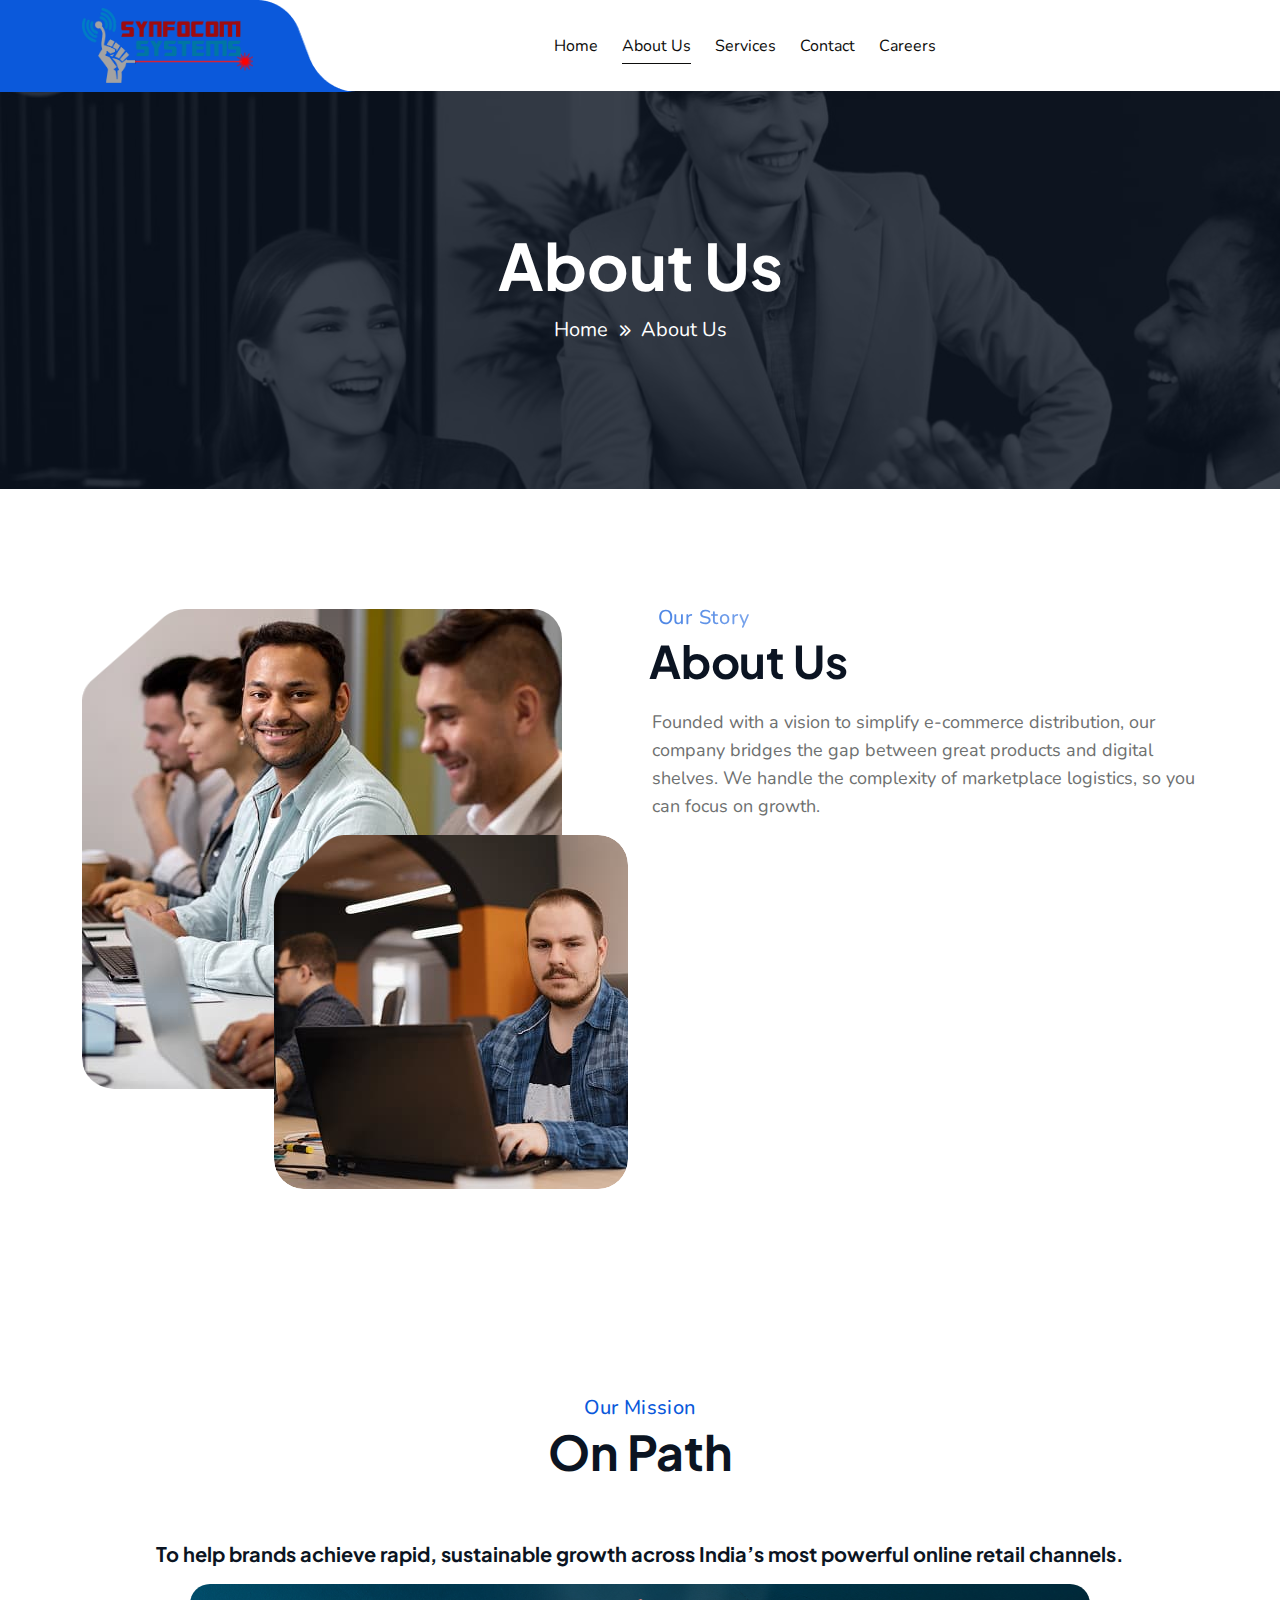
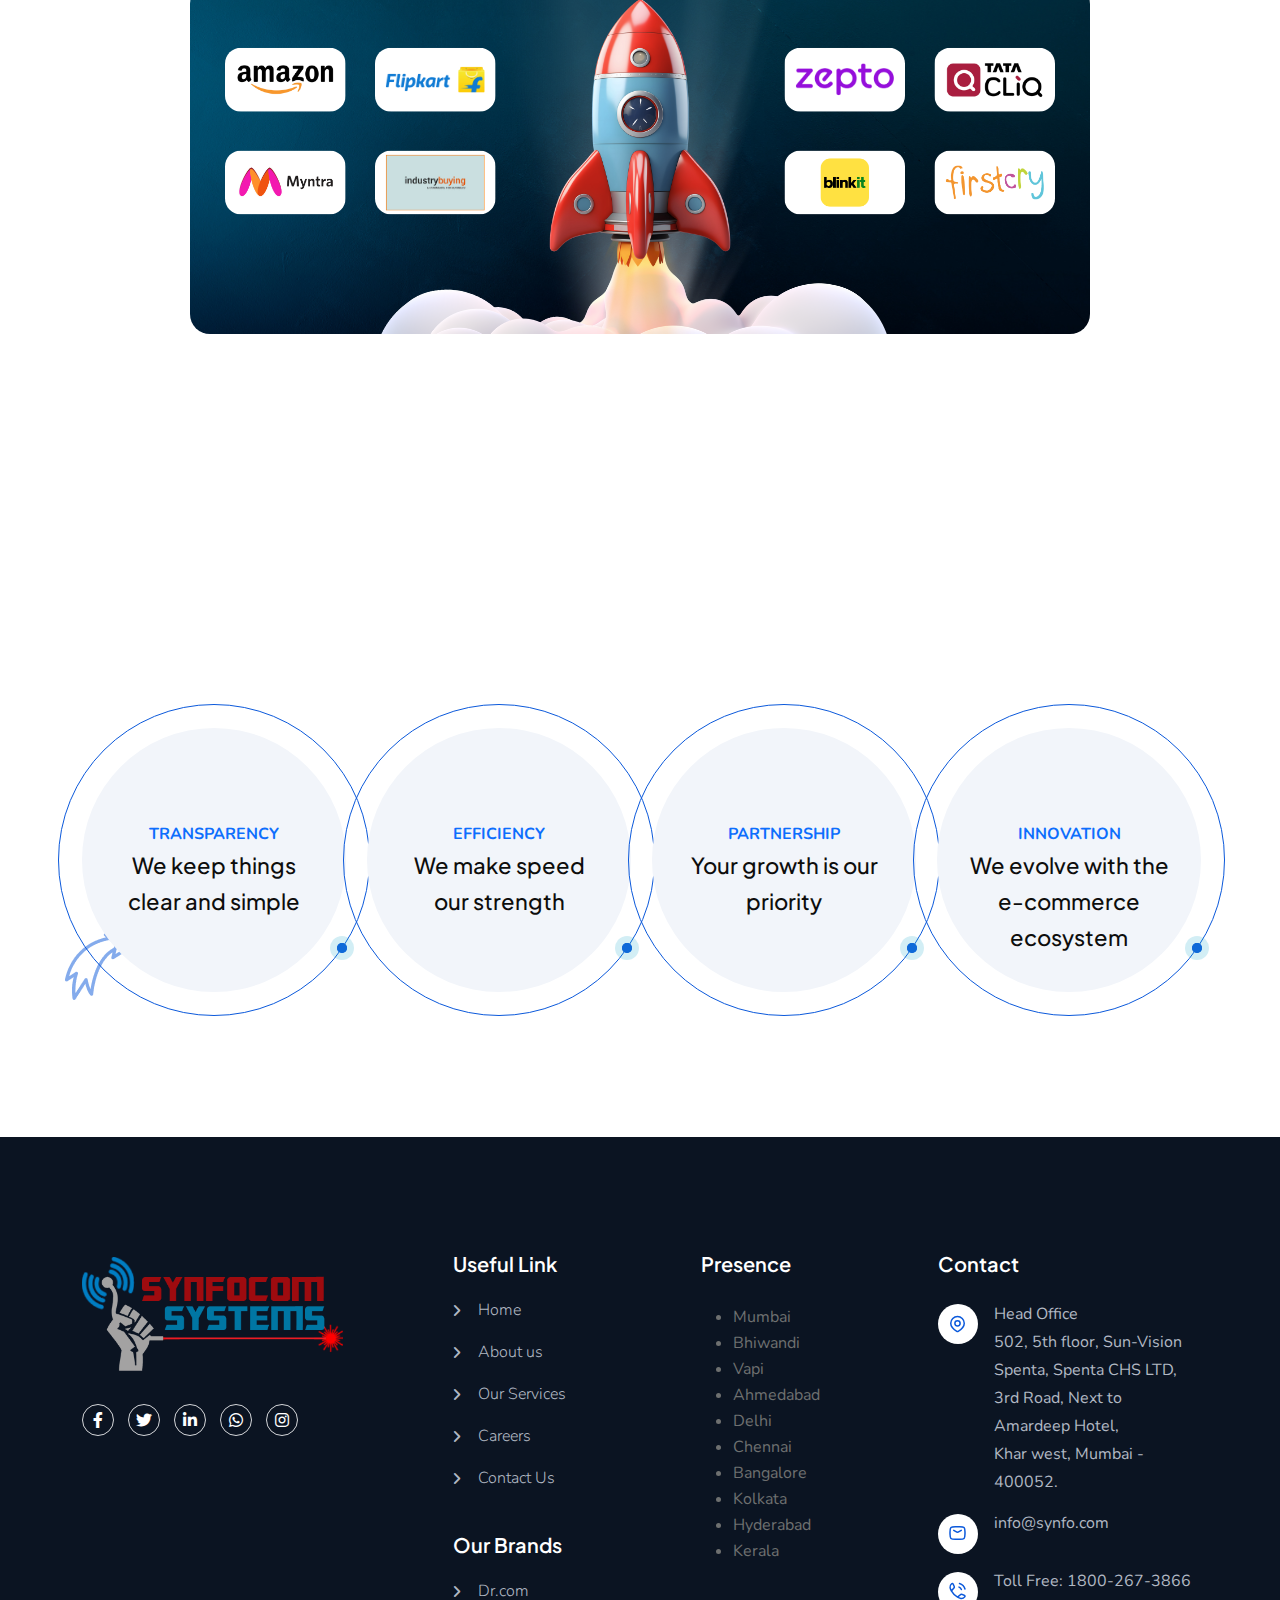
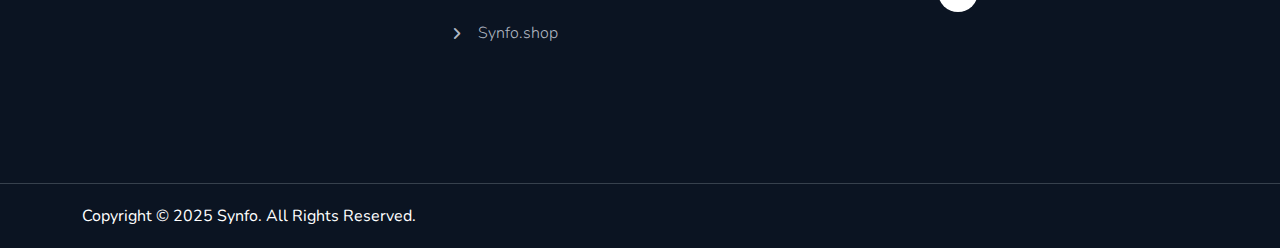
<file: about.html>
<!doctype html>
<html class="no-js" lang="zxx">

<head>
    <meta charset="utf-8">
    <meta http-equiv="x-ua-compatible" content="ie=edge">
    <title>Atek - It Business and Consulting Service Html Template - About Atek</title>
    <meta name="author" content="Atek">
    <meta name="description" content="Atek - It Business and Consulting Service Html Template">
    <meta name="keywords" content="Atek - It Business and Consulting Service Html Template">
    <meta name="robots" content="INDEX,FOLLOW">
    <meta name="viewport" content="width=device-width,initial-scale=1,shrink-to-fit=no">
    <link rel="apple-touch-icon" sizes="57x57" href="assets/img/favicons/apple-icon-57x57.png">
    <link rel="apple-touch-icon" sizes="60x60" href="assets/img/favicons/apple-icon-60x60.png">
    <link rel="apple-touch-icon" sizes="72x72" href="assets/img/favicons/apple-icon-72x72.png">
    <link rel="apple-touch-icon" sizes="76x76" href="assets/img/favicons/apple-icon-76x76.png">
    <link rel="apple-touch-icon" sizes="114x114" href="assets/img/favicons/apple-icon-114x114.png">
    <link rel="apple-touch-icon" sizes="120x120" href="assets/img/favicons/apple-icon-120x120.png">
    <link rel="apple-touch-icon" sizes="144x144" href="assets/img/favicons/apple-icon-144x144.png">
    <link rel="apple-touch-icon" sizes="152x152" href="assets/img/favicons/apple-icon-152x152.png">
    <link rel="apple-touch-icon" sizes="180x180" href="assets/img/favicons/apple-icon-180x180.png">
    <link rel="icon" type="image/png" sizes="192x192" href="assets/img/favicons/android-icon-192x192.png">
    <link rel="icon" type="image/png" sizes="32x32" href="assets/img/favicons/favicon-32x32.png">
    <link rel="icon" type="image/png" sizes="96x96" href="assets/img/favicons/favicon-96x96.png">
    <link rel="icon" type="image/png" sizes="16x16" href="assets/img/favicons/favicon-16x16.png">
    <link rel="manifest" href="assets/img/favicons/manifest.json">
    <meta name="msapplication-TileColor" content="#ffffff">
    <meta name="msapplication-TileImage" content="assets/img/favicons/ms-icon-144x144.png">
    <meta name="theme-color" content="#ffffff">
    <link rel="preconnect" href="https://fonts.googleapis.com/">
    <link rel="preconnect" href="https://fonts.gstatic.com/" crossorigin>
    <link rel="preconnect" href="https://fonts.googleapis.com/">
    <link rel="preconnect" href="https://fonts.gstatic.com/" crossorigin>
    <link href="https://fonts.googleapis.com/css2?family=Nunito:ital,wght@0,200..1000;1,200..1000&amp;family=Plus+Jakarta+Sans:ital,wght@0,200..800;1,200..800&amp;display=swap" rel="stylesheet">
    <link rel="stylesheet" href="assets/css/bootstrap.min.css">
    <link rel="stylesheet" href="assets/css/fontawesome.min.css">
    <link rel="stylesheet" href="assets/css/magnific-popup.min.css">
    <link rel="stylesheet" href="assets/css/swiper-bundle.min.css">
    <link rel="stylesheet" href="assets/css/style.css">
</head>

<body>
    <div class="slider-drag-cursor d-flex align-items-center justify-content-between"><span class="drag-icon-left"><img src="assets/img/icon/drag-arrow-left.svg" alt=""></span>DRAG <span class="drag-icon-right"><img src="assets/img/icon/drag-arrow-right.svg" alt=""></span></div>
    
    <div class="preloader">
        <div class="preloader-inner"><img src="assets/img/synfocom-mini.png" alt="img"> <span class="loader">Synfo <span class="loading-text">Synfo</span></span>
        </div>
    </div>
    
    <div class="sidemenu-wrapper sidemenu-info">
        <div class="sidemenu-content">
            <button class="closeButton sideMenuCls"><i class="far fa-times"></i></button>
            <div class="widget">
                <div class="th-widget-about">
                    <div class="about-logo">
                        <a href="index.html"><img src="assets/img/logo-img.png" alt="Synfo"></a>
                    </div>
                    <p class="about-text"></p>
                    <div class="th-social"><a href="https://www.facebook.com/"><i class="fab fa-facebook-f"></i></a> <a href="https://www.twitter.com/"><i class="fab fa-twitter"></i></a> <a href="https://www.linkedin.com/"><i class="fab fa-linkedin-in"></i></a>
                        <a href="https://www.whatsapp.com/"><i class="fab fa-whatsapp"></i></a> <a href="https://instagram.com/"><i class="fab fa-instagram"></i></a></div>
                </div>
            </div>
            
            <!-- <div class="widget">
                <h3 class="widget_title">Get In Touch</h3>
                <div class="th-widget-contact">
                    <div class="info-box_text">
                        <div class="icon"><img src="assets/img/icon/phone.svg" alt="img"></div>
                        <div class="details">
                            <p><a href="tel:+01234567890" class="info-box_link">+01 234 567 890</a></p>
                            <p><a href="tel:+09876543210" class="info-box_link">+09 876 543 210</a></p>
                        </div>
                    </div>
                    <div class="info-box_text">
                        <div class="icon"><img src="assets/img/icon/envelope.svg" alt="img"></div>
                        <div class="details">
                            <p><a href="mailto:mailinfo00@atek.com" class="info-box_link">mailinfo00@atek.com</a></p>
                            <p><a href="mailto:support24@atek.com" class="info-box_link">support24@atek.com</a></p>
                        </div>
                    </div>
                    <div class="info-box_text">
                        <div class="icon"><img src="assets/img/icon/location-dot.svg" alt="img"></div>
                        <div class="details">
                            <p>789 Inner Lane, Holy park, California, USA</p>
                        </div>
                    </div>
                </div>
            </div> -->
        </div>
    </div>
    
    <div class="th-menu-wrapper onepage-nav">
        <div class="th-menu-area text-center">
            <button class="th-menu-toggle"><i class="fal fa-times"></i></button>
            <div class="mobile-logo">
                <a href="index.html"><img src="assets/img/footer-logo.png" alt="Synfo"></a>
            </div>
            <div class="th-mobile-menu">
                <ul>
                    <li class="menu-item"><a  href="index.html">Home</a>
                        
                    </li>
                    <li class="menu-item"><a class="active" href="about.html">About Us</a>
                       
                    </li>
                    <li class="menu-item"><a href="service.html">Services</a>
                       
                    </li>
                    <li class="menu-item"><a href="contact.html">Contact</a>
                        
                    </li>
                    <li class="menu-item"><a href="career.html">Careers</a>
                        
                    </li>
                    
                </ul>
            </div>
        </div>
    </div>

    <header class="th-header header-layout1 header-layout4 header-layout7">
        <div class="sticky-wrapper">
            <div class="menu-area">
                <div class="container th-container">
                    <div class="row align-items-center justify-content-between">
                        <div class="col-auto">
                            <div class="header-logo">
                                <a href="index.html"><img src="assets/img/footer-logo.png" alt="Synfo"></a>
                            </div>
                        </div>
                        <div class="col-auto">
                            <nav class="main-menu d-none d-xl-inline-block">
                                <ul>
                                    <li class="menu-item">
                                        <a  href="index.html">Home</a>
                                    </li>
                                    <li class="menu-item">
                                        <a class="active" href="about.html">About Us</a>
                                    </li>
                                    <li class="menu-item">
                                        <a href="service.html">Services</a>
                                    </li>
                                    <li class="menu-item">
                                        <a href="contact.html">Contact </a>
                                    </li>
                                    <li class="menu-item">
                                        <a href="career.html">Careers</a>
                                    </li>
                                    
                                </ul>
                            </nav>
                            <button type="button" class="th-menu-toggle d-block d-xl-none"><i class="far fa-bars"></i></button>
                        </div>
                        <div class="col-auto d-none d-xl-block">
                            <div class="header-button"><a href="contact.html" class="th-btn th-radius white-btn th-icon">Get In Touch <i class="fa-light fa-arrow-right-long"></i></a></div>
                        </div>
                    </div>
                </div>
                <div class="logo-bg" data-mask-src="assets/img/logo_bg_mask.png"></div>
                <div class="menu-right-bg" data-mask-src="assets/img/menu_bg_mask.png"></div>
            </div>
        </div>
    </header>


    <div class="breadcumb-wrapper" data-bg-src="assets/img/bg/breadcumb-bg.jpg">
        <div class="container">
            <div class="breadcumb-content">
                <h1 class="breadcumb-title">About Us</h1>
                <ul class="breadcumb-menu">
                    <li><a href="index.html">Home</a></li>
                    <li>About Us</li>
                </ul>
            </div>
        </div>
    </div>

    <div class="about-area space-extra-bottom position-relative overflow-hidden overflow-hidden space" id="about-sec">
        <div class="container">
            <div class="row gy-4">
                <div class="col-xl-6">
                    <div class="about10 img-box10 position-relative">
                        <div class="img1 bg-mask" data-mask-src="assets/img/shape/about_9_1_shape.png"><img src="assets/img/normal/about_9_1.jpg" alt="About"></div>
                        <div class="img2 bg-mask" data-mask-src="assets/img/shape/about_9_2_shape.png"><img src="assets/img/normal/about_9_2.jpg" alt="About"></div>
                    </div>
                </div>
                <div class="col-xl-6">
                    <div class="ps-xxl-5 ms-xxl-4">
                        <div class="title-area about10-titlebox mb-20"><span class="sub-title style1 text-anime-style-2">Our Story</span>
                            <h2 class="sec-title mb-20 heading text-anime-style-3">About Us</h2>
                            <p class="sec-text mb-30 wow fadeInUp" data-wow-delay=".2s">Founded with a vision to simplify e-commerce distribution, our company bridges the gap between great products and digital shelves. We handle the complexity of marketplace logistics, so you can focus on growth.</p>
                        </div>
                        <!-- <div class="about10-item-wrap">
                            <div class="about-item wow fadeInUp" data-wow-delay=".3s">
                                <div class="about-item_img"><img src="assets/img/icon/shield.svg" alt=""></div>
                                <div class="about-item_centent">
                                    <h5 class="box-title">Increased Efficiency</h5>
                                    <p class="about-item_text">Automating repetitive tasks and streamlining workflows to save time and resources.</p>
                                </div>
                            </div>
                            <div class="about-item wow fadeInUp" data-wow-delay=".4s">
                                <div class="about-item_img"><img src="assets/img/icon/shield.svg" alt=""></div>
                                <div class="about-item_centent">
                                    <h5 class="box-title">Competitive Advantage</h5>
                                    <p class="about-item_text">Leveraging cutting-edge technology to stay ahead in the market.</p>
                                </div>
                            </div>
                        </div> -->
                    </div>
                </div>
            </div>
            <!-- <div class="shape-mockup about-shape movingX d-none d-xxl-block" data-bottom="0%" data-right="-11%"><img src="assets/img/normal/about-slide-img.png" alt="shape"></div> -->
        </div>
    </div>

     <div class="video-1-area space-bottom space-top">
        <div class="container">
            <div class="title-area video1-titlebox mb-60 text-center"><span class="sub-title">Our Mission</span>
                <h2 class="sec-title">On Path</h2>
            </div>
                
            <div class="text-center">
                <h6 class="sec-des">
                    To help brands achieve rapid, sustainable growth across India’s most powerful online retail channels.
                </h6>
                <img src="assets/img/banners/2.png" alt="" class="th-radius">
            </div>
        </div>
    </div>

    <div class="counter-sec2 space-bottom space-top">
        <div class="container">
            <div class="title-area text-center"><span class="sub-title text-anime-style-2">Core Values</span>
                <h2 class="sec-title text-anime-style-3">What Make Us Great</h2></div>
            <div class="row gy-4 align-items-center justify-content-center">
                <div class="col-md-6 col-xl-3">
                    <div class="counter-card style3">
                        <div class="counter-shape"><span></span></div>
                        <div class="media-body">
                            <strong class="text-primary text-uppercase">Transparency</strong>
                            <h6 class="counter-title">We keep things clear and simple</h6></div>
                    </div>
                </div>
                <div class="col-md-6 col-xl-3">
                    <div class="counter-card style3">
                        <div class="counter-shape"><span></span></div>
                        <div class="media-body">
                            <strong class="text-primary text-uppercase">Efficiency</strong>
                            <h6 class="counter-title">We make speed our strength</h6></div>
                    </div>
                </div>
                <div class="col-md-6 col-xl-3">
                    <div class="counter-card style3">
                        <div class="counter-shape"><span></span></div>
                        <div class="media-body">
                            <strong class="text-primary text-uppercase">Partnership</strong>
                            <h6 class="counter-title">Your growth is our priority</h6></div>
                    </div>
                </div>
                <div class="col-md-6 col-xl-3">
                    <div class="counter-card style3">
                        <div class="counter-shape"><span></span></div>
                        <div class="media-body">
                            <strong class="text-primary text-uppercase">Innovation</strong>
                            <h6 class="counter-title">We evolve with the e-commerce ecosystem</h6></div>
                    </div>
                </div>
            </div>
        </div>
        <div class="shape-mockup jump d-none d-xl-block" data-bottom="20%" data-left="5%"><img src="assets/img/shape/shape_5.png" alt="shape"></div>
    </div>
    
    <!-- <div class="choose-area space">
        <div class="container">
            <div class="row gy-4 align-items-center flex-row-reverse">
                <div class="col-lg-6 order-1 order-lg-0">
                    <div class="ps-xl-5">
                        <div class="title-area"><span class="sub-title style1 text-anime-style-2">Why Choose Us</span>
                            <h2 class="sec-title text-anime-style-3">IT Solutions Designed to Drive Results</h2>
                            <p class="wow fadeInUp">IT solutions are the backbone of modern businesses, enabling them to adapt to changing technologies and market demands. Whether you're a small business or a large enterprise, investing in the right IT solutions can drive growth,
                                innovation, and long-term success.</p>
                        </div>
                        <div class="skill-feature">
                            <h3 class="skill-feature_title">IT Solution & Management</h3>
                            <div class="progress">
                                <div class="progress-bar" style="width: 90%;"></div>
                                <div class="progress-value">90%</div>
                            </div>
                        </div>
                        <div class="skill-feature">
                            <h3 class="skill-feature_title">Website & App Development</h3>
                            <div class="progress">
                                <div class="progress-bar" style="width: 75%;"></div>
                                <div class="progress-value">75%</div>
                            </div>
                        </div>
                        <div class="skill-feature">
                            <h3 class="skill-feature_title">SEO & Digital Marketing</h3>
                            <div class="progress">
                                <div class="progress-bar" style="width: 82%;"></div>
                                <div class="progress-value">82%</div>
                            </div>
                        </div>
                    </div>
                </div>
                <div class="col-lg-6 order-0 order-lg-1">
                    <div class="choose-imgbox text-center text-md-start">
                        <div class="row align-items-center">
                            <div class="col-sm-7 col-md-7 col-xl-7">
                                <div class="img1"><img class="w-100" src="assets/img/normal/about_10_1.jpg" alt="About"></div>
                            </div>
                            <div class="col-sm-5 col-md-5 col-xl-5 d-lg-none d-xl-block">
                                <div class="img-box-sm">
                                    <div class="img2 mb-25"><img class="th-radius" src="assets/img/normal/about_10_2.jpg" alt="About"></div>
                                    <div class="img3"><img class="th-radius" src="assets/img/normal/about_10_3.jpg" alt="About"></div>
                                </div>
                            </div>
                        </div>
                    </div>
                </div>
            </div>
        </div>
    </div> -->

    <footer class="footer-wrapper bg-title footer-layout2 footer-layout6">
        <div class="widget-area">
            <div class="container">
                <div class="row justify-content-between">
                    <div class="col-md-6 col-xl-3">
                        <div class="widget footer-widget">
                            <div class="th-widget-about">
                                <div class="about-logo">
                                    <a href="index.html"><img src="assets/img/footer-logo.png" alt="Synfo"></a>
                                </div>
                                <!-- <p class="about-text"></p> -->
                                <div class="th-social"><a href="https://www.facebook.com/"><i class="fab fa-facebook-f"></i></a> <a href="https://www.twitter.com/"><i class="fab fa-twitter"></i></a> <a href="https://www.linkedin.com/"><i class="fab fa-linkedin-in"></i></a>                                    <a href="https://www.whatsapp.com/"><i class="fab fa-whatsapp"></i></a> <a href="https://instagram.com/"><i class="fab fa-instagram"></i></a></div>
                            </div>
                        </div>
                    </div>
                    <div class="col-md-6 col-xl-auto">
                        <div class="widget widget_nav_menu footer-widget ms-xl-4">
                            <h3 class="widget_title">Useful Link</h3>
                            <div class="menu-all-pages-container">
                                <ul class="menu">
                                    <li><a href="index.html">Home</a></li>
                                    <li><a href="about.html">About us</a></li>
                                    <li><a href="service.html">Our Services</a></li>
                                    <li><a href="career.html">Careers</a></li>
                                    <li><a href="contact.html">Contact Us</a></li>
                                </ul>
                            </div>
                        </div>
                         <div class="widget widget_nav_menu footer-widget ms-xl-4">
                            <h3 class="widget_title">Our Brands</h3>
                            <div class="menu-all-pages-container">
                                <ul class="menu">
                                    <li><a href="https://www.dr-com.com/" target="_blank">Dr.com</a></li>
                                    <li><a href="https://www.synfo.shop/" target="_blank">Synfo.shop</a></li>
                                    
                                </ul>
                            </div>
                        </div>
                    </div>
                    <div class="col-md-6 col-xl-auto">
                        <div class="widget footer-widget ms-xl-5">
                            <h3 class="widget_title">Presence</h3>
                            <div class="menu-all-pages-container">
                                <ul class="menu">
                                    <li>Mumbai</li>
                                    <li>Bhiwandi</li>
                                    <li>Vapi</li>
                                    <li>Ahmedabad</li>
                                    <li>Delhi</li>
                                    <li>Chennai</li>
                                    <li>Bangalore</li>
                                    <li>Kolkata</li>
                                    <li>Hyderabad</li>
                                    <li>Kerala</li>
                                </ul>
                            </div>
                        </div>
                    </div>

                    <div class="col-md-6 col-xl-auto">
                        <div class="widget mb-0 footer-widget ps-xl-3 ms-xl-3">
                            <h4 class="widget_title">Contact</h4>
                            <div class="th-widget-contact">
                                <div class="info-box_text">
                                    <div class="icon"><img src="assets/img/icon/location-dot.svg" alt="Location"></div>
                                    <div class="details">
                                        <p>Head Office<br>
                                        502, 5th floor, Sun-Vision Spenta, Spenta CHS LTD,<br>
                                        3rd Road, Next to Amardeep Hotel,<br>
                                        Khar west, Mumbai - 400052.</p>
                                    </div>
                                </div>
                                <div class="info-box_text">
                                    <div class="icon"><img src="assets/img/icon/envelope.svg" alt="Email"></div>
                                    <div class="details">
                                        <p><a href="mailto:info@synfo.com" class="info-box_link">info@synfo.com</a></p>
                                    </div>
                                </div>
                                <div class="info-box_text">
                                    <div class="icon"><img src="assets/img/icon/phone.svg" alt="Phone"></div>
                                    <div class="details">
                                        <p><a href="tel:18002673866" class="info-box_link">Toll Free: 1800-267-3866</a></p>
                                    </div>
                                </div>
                            </div>
                        </div>
                    </div>
                    
                </div>
            </div>
        </div>
        <div class="copyright-wrap">
            <div class="container">
                <div class="row justify-content-between align-items-center">
                    <div class="col-lg-6">
                        <p class="copyright-text">Copyright © 2025 <a href="index.html">Synfo</a>. All Rights Reserved.</p>
                    </div>
                    <div class="col-lg-6 text-center text-lg-end">
                        <div class="footer-links">
                            <ul>
                                <!-- <li><a href="contact.html">Terms &amp; Conditions</a></li>
                                <li><a href="contact.html">Careers</a></li>
                                <li><a href="contact.html">Privacy Policy</a></li> -->
                            </ul>
                        </div>
                    </div>
                </div>
            </div>
        </div>
    </footer>
    <div class="scroll-top">
        <svg class="progress-circle svg-content" width="100%" height="100%" viewBox="-1 -1 102 102">
            <path d="M50,1 a49,49 0 0,1 0,98 a49,49 0 0,1 0,-98" style="transition: stroke-dashoffset 10ms linear 0s; stroke-dasharray: 307.919, 307.919; stroke-dashoffset: 307.919;"></path>
        </svg>
    </div>
    <script src="assets/js/vendor/jquery-3.7.1.min.js"></script>
    <script src="assets/js/swiper-bundle.min.js"></script>
    <script src="assets/js/bootstrap.min.js"></script>
    <script src="assets/js/jquery.magnific-popup.min.js"></script>
    <script src="assets/js/jquery.counterup.min.js"></script>
    <script src="assets/js/circle-progress.js"></script>
    <script src="assets/js/jquery-ui.min.js"></script>
    <script src="assets/js/imagesloaded.pkgd.min.js"></script>
    <script src="assets/js/isotope.pkgd.min.js"></script>
    <script src="assets/js/nice-select.min.js"></script>
    <script src="assets/js/wow.min.js"></script>
    <script src="assets/js/gsap.min.js"></script>
    <script src="assets/js/ScrollTrigger.min.js"></script>
    <script src="assets/js/SplitText.js"></script>
    <script src="assets/js/ScrollTrigger.min.js"></script>
    <script src="assets/js/lenis.min.js"></script>
    <script src="assets/js/main.js"></script>
</body>

</html>
</file>
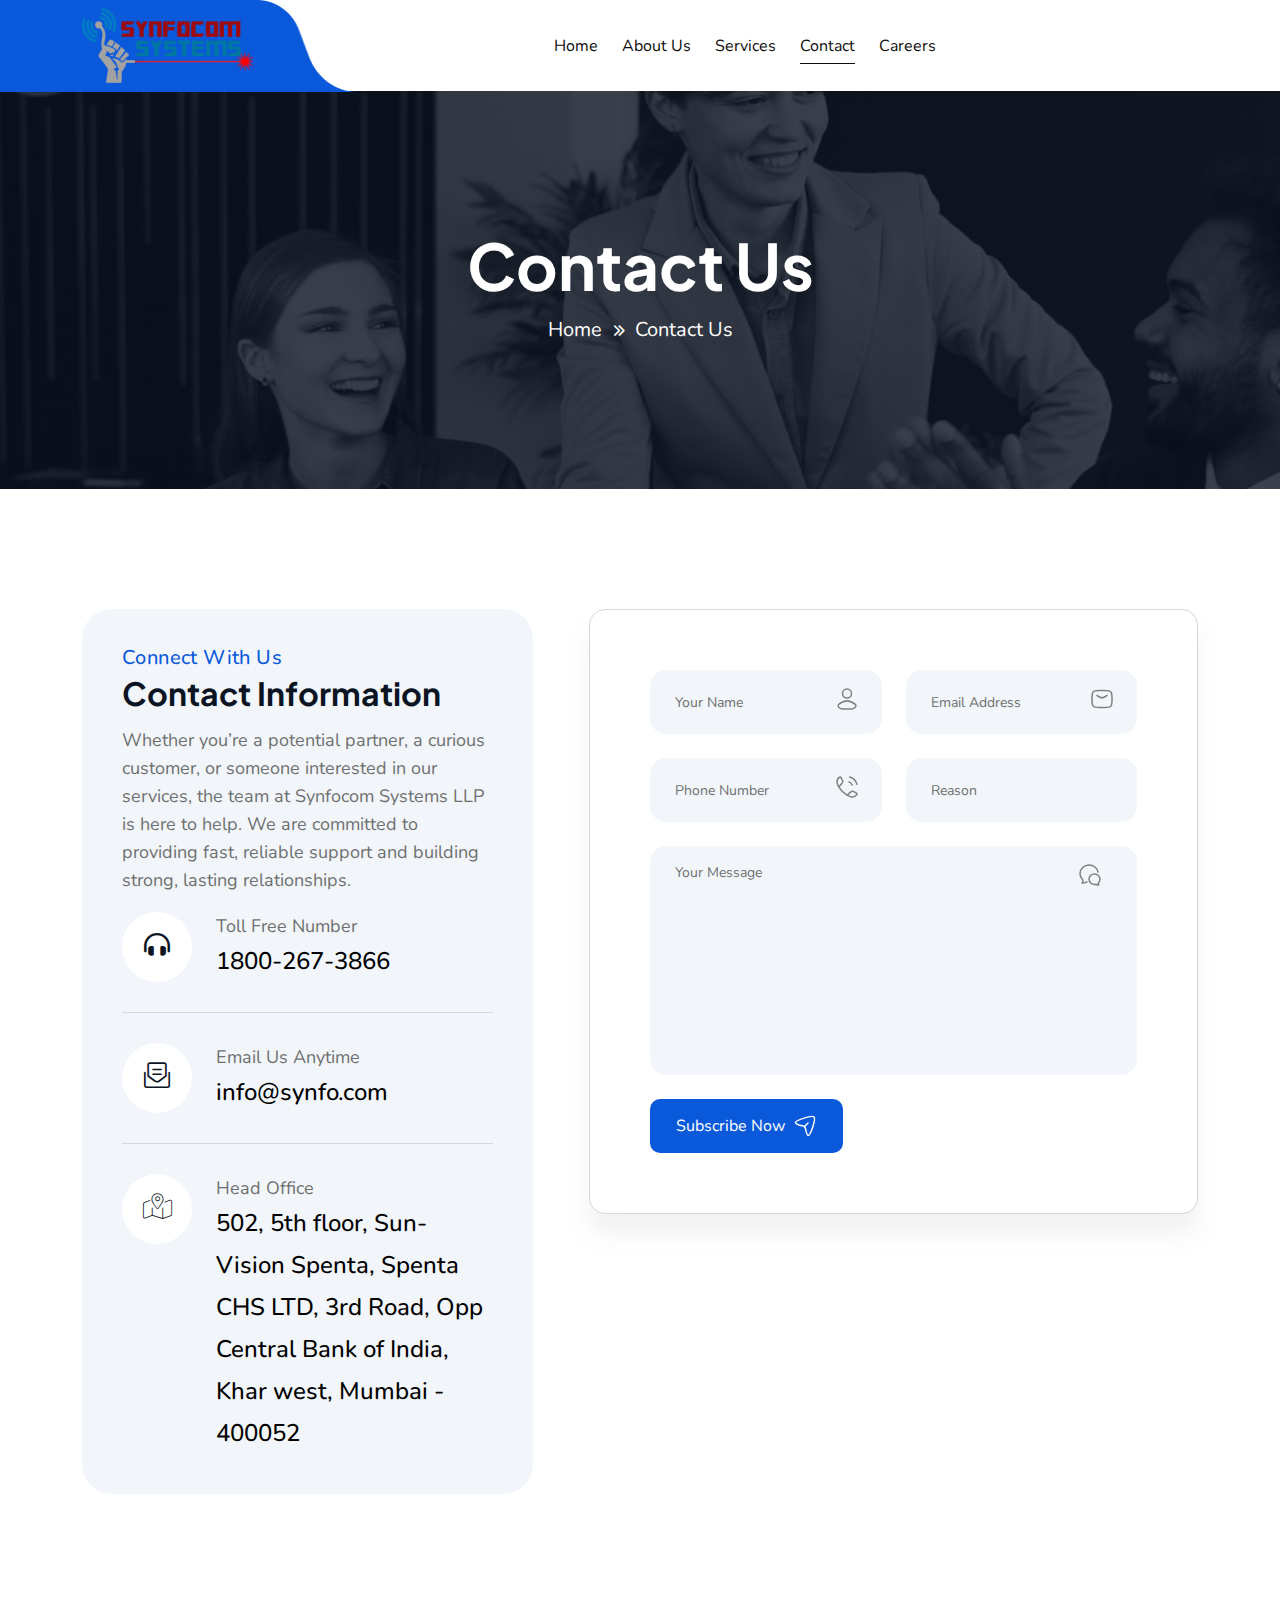
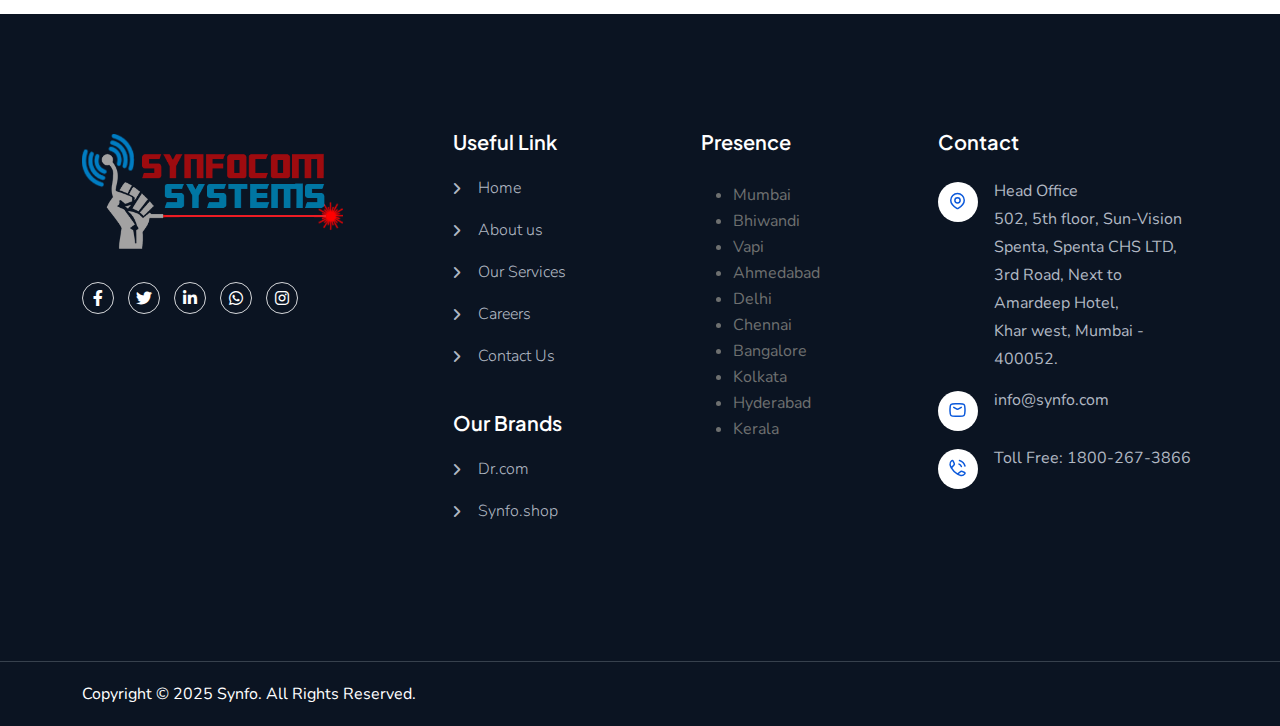
<file: contact.html>
<!doctype html>
<html class="no-js" lang="zxx">

<head>
    <meta charset="utf-8">
    <meta http-equiv="x-ua-compatible" content="ie=edge">
    <title>Synfocom Systems- Contact Us</title>
    <meta name="author" content="Atek">
    <meta name="description" content="Atek - It Business and Consulting Service Html Template">
    <meta name="keywords" content="Atek - It Business and Consulting Service Html Template">
    <meta name="robots" content="INDEX,FOLLOW">
    <meta name="viewport" content="width=device-width,initial-scale=1,shrink-to-fit=no">
    <link rel="apple-touch-icon" sizes="57x57" href="assets/img/favicons/apple-icon-57x57.png">
    <link rel="apple-touch-icon" sizes="60x60" href="assets/img/favicons/apple-icon-60x60.png">
    <link rel="apple-touch-icon" sizes="72x72" href="assets/img/favicons/apple-icon-72x72.png">
    <link rel="apple-touch-icon" sizes="76x76" href="assets/img/favicons/apple-icon-76x76.png">
    <link rel="apple-touch-icon" sizes="114x114" href="assets/img/favicons/apple-icon-114x114.png">
    <link rel="apple-touch-icon" sizes="120x120" href="assets/img/favicons/apple-icon-120x120.png">
    <link rel="apple-touch-icon" sizes="144x144" href="assets/img/favicons/apple-icon-144x144.png">
    <link rel="apple-touch-icon" sizes="152x152" href="assets/img/favicons/apple-icon-152x152.png">
    <link rel="apple-touch-icon" sizes="180x180" href="assets/img/favicons/apple-icon-180x180.png">
    <link rel="icon" type="image/png" sizes="192x192" href="assets/img/favicons/android-icon-192x192.png">
    <link rel="icon" type="image/png" sizes="32x32" href="assets/img/favicons/favicon-32x32.png">
    <link rel="icon" type="image/png" sizes="96x96" href="assets/img/favicons/favicon-96x96.png">
    <link rel="icon" type="image/png" sizes="16x16" href="assets/img/favicons/favicon-16x16.png">
    <link rel="manifest" href="assets/img/favicons/manifest.json">
    <meta name="msapplication-TileColor" content="#ffffff">
    <meta name="msapplication-TileImage" content="assets/img/favicons/ms-icon-144x144.png">
    <meta name="theme-color" content="#ffffff">
    <link rel="preconnect" href="https://fonts.googleapis.com/">
    <link rel="preconnect" href="https://fonts.gstatic.com/" crossorigin>
    <link rel="preconnect" href="https://fonts.googleapis.com/">
    <link rel="preconnect" href="https://fonts.gstatic.com/" crossorigin>
    <link href="https://fonts.googleapis.com/css2?family=Nunito:ital,wght@0,200..1000;1,200..1000&amp;family=Plus+Jakarta+Sans:ital,wght@0,200..800;1,200..800&amp;display=swap" rel="stylesheet">
    <link rel="stylesheet" href="assets/css/bootstrap.min.css">
    <link rel="stylesheet" href="assets/css/fontawesome.min.css">
    <link rel="stylesheet" href="assets/css/magnific-popup.min.css">
    <link rel="stylesheet" href="assets/css/swiper-bundle.min.css">
    <link rel="stylesheet" href="assets/css/style.css">
</head>

<body>
    <div class="slider-drag-cursor d-flex align-items-center justify-content-between"><span class="drag-icon-left"><img src="assets/img/icon/drag-arrow-left.svg" alt=""></span>DRAG <span class="drag-icon-right"><img src="assets/img/icon/drag-arrow-right.svg" alt=""></span></div>
    
    <div class="preloader">
        <div class="preloader-inner"><img src="assets/img/synfocom-mini.png" alt="img"> <span class="loader">Synfo <span class="loading-text">Synfo</span></span>
        </div>
    </div>
    
    <div class="sidemenu-wrapper sidemenu-info">
        <div class="sidemenu-content">
            <button class="closeButton sideMenuCls"><i class="far fa-times"></i></button>
            <div class="widget">
                <div class="th-widget-about">
                    <div class="about-logo">
                        <a href="index.html"><img src="assets/img/logo-img.png" alt="Synfo"></a>
                    </div>
                    <p class="about-text"></p>
                    <div class="th-social"><a href="https://www.facebook.com/"><i class="fab fa-facebook-f"></i></a> <a href="https://www.twitter.com/"><i class="fab fa-twitter"></i></a> <a href="https://www.linkedin.com/"><i class="fab fa-linkedin-in"></i></a>
                        <a href="https://www.whatsapp.com/"><i class="fab fa-whatsapp"></i></a> <a href="https://instagram.com/"><i class="fab fa-instagram"></i></a></div>
                </div>
            </div>
            
            <!-- <div class="widget">
                <h3 class="widget_title">Get In Touch</h3>
                <div class="th-widget-contact">
                    <div class="info-box_text">
                        <div class="icon"><img src="assets/img/icon/phone.svg" alt="img"></div>
                        <div class="details">
                            <p><a href="tel:+01234567890" class="info-box_link">+01 234 567 890</a></p>
                            <p><a href="tel:+09876543210" class="info-box_link">+09 876 543 210</a></p>
                        </div>
                    </div>
                    <div class="info-box_text">
                        <div class="icon"><img src="assets/img/icon/envelope.svg" alt="img"></div>
                        <div class="details">
                            <p><a href="mailto:mailinfo00@atek.com" class="info-box_link">mailinfo00@atek.com</a></p>
                            <p><a href="mailto:support24@atek.com" class="info-box_link">support24@atek.com</a></p>
                        </div>
                    </div>
                    <div class="info-box_text">
                        <div class="icon"><img src="assets/img/icon/location-dot.svg" alt="img"></div>
                        <div class="details">
                            <p>789 Inner Lane, Holy park, California, USA</p>
                        </div>
                    </div>
                </div>
            </div> -->
        </div>
    </div>
    
    <div class="th-menu-wrapper onepage-nav">
        <div class="th-menu-area text-center">
            <button class="th-menu-toggle"><i class="fal fa-times"></i></button>
            <div class="mobile-logo">
                <a href="index.html"><img src="assets/img/footer-logo.png" alt="Synfo"></a>
            </div>
            <div class="th-mobile-menu">
                <ul>
                    <li class="menu-item"><a class="active" href="index.html">Home</a>
                        
                    </li>
                    <li class="menu-item"><a href="about.html">About Us</a>
                       
                    </li>
                    <li class="menu-item"><a href="service.html">Services</a>
                       
                    </li>
                    <li class="menu-item"><a href="contact.html">Contact</a>
                        
                    </li>
                    <li class="menu-item"><a href="career.html">Careers</a>
                        
                    </li>
                    
                </ul>
            </div>
        </div>
    </div>

    <header class="th-header header-layout1 header-layout4 header-layout7">
        <div class="sticky-wrapper">
            <div class="menu-area">
                <div class="container th-container">
                    <div class="row align-items-center justify-content-between">
                        <div class="col-auto">
                            <div class="header-logo">
                                <a href="index.html"><img src="assets/img/footer-logo.png" alt="Synfo"></a>
                            </div>
                        </div>
                        <div class="col-auto">
                            <nav class="main-menu d-none d-xl-inline-block">
                                <ul>
                                    <li class="menu-item">
                                        <a  href="index.html">Home</a>
                                    </li>
                                    <li class="menu-item">
                                        <a href="about.html">About Us</a>
                                    </li>
                                    <li class="menu-item">
                                        <a href="service.html">Services</a>
                                    </li>
                                    <li class="menu-item">
                                        <a class="active" href="contact.html">Contact </a>
                                    </li>
                                    <li class="menu-item">
                                        <a href="career.html">Careers</a>
                                    </li>
                                    
                                </ul>
                            </nav>
                            <button type="button" class="th-menu-toggle d-block d-xl-none"><i class="far fa-bars"></i></button>
                        </div>
                        <div class="col-auto d-none d-xl-block">
                            <div class="header-button"><a href="contact.html" class="th-btn th-radius white-btn th-icon">Get In Touch <i class="fa-light fa-arrow-right-long"></i></a></div>
                        </div>
                    </div>
                </div>
                <div class="logo-bg" data-mask-src="assets/img/logo_bg_mask.png"></div>
                <div class="menu-right-bg" data-mask-src="assets/img/menu_bg_mask.png"></div>
            </div>
        </div>
    </header>

    <div class="breadcumb-wrapper" data-bg-src="assets/img/bg/breadcumb-bg.jpg">
        <div class="container">
            <div class="breadcumb-content">
                <h1 class="breadcumb-title">Contact Us</h1>
                <ul class="breadcumb-menu">
                    <li><a href="index.html">Home</a></li>
                    <li>Contact Us</li>
                </ul>
            </div>
        </div>
    </div>
    <div class="space">
        <div class="container">
            <div class="row gy-4">
                <div class="col-xl-5">
                    <div class="contact-infobox smoke-bg">
                        <div class="title-area"><span class="sub-title">Connect With Us</span>
                            <h3 class="sec-title">Contact Information</h3>
                            <p class="sec-text">
                                Whether you’re a potential partner, a curious customer, or someone interested in our services, the team at Synfocom Systems LLP is here to help. We are committed to providing fast, reliable support and building strong, lasting relationships.
                            </p>
                        </div>
                        <div class="about-contact-grid inner-style"><span class="about-contact-icon"><i class="fa-solid fa-headphones-simple"></i></span>
                            <div class="about-contact-details"><span class="sec-text">Toll Free Number</span>
                                <p class="about-contact-details-text"><a href="tel:+256698253158">1800-267-3866</a></p>
                            </div>
                        </div>
                        <div class="about-contact-grid inner-style"><span class="about-contact-icon"><i class="fa-light fa-envelope-open-text"></i></span>
                            <div class="about-contact-details"><span class="sec-text">Email Us Anytime</span>
                                <p class="about-contact-details-text"><a href="mailto:info@synfo.com">info@synfo.com</a></p>
                            </div>
                        </div>
                        <div class="about-contact-grid inner-style"><span class="about-contact-icon"><i class="fa-thin fa-map-location-dot"></i></span>
                            <div class="about-contact-details"><span class="sec-text">Head Office</span>
                                <p class="about-contact-details-text"><a href="#">502, 5th floor, Sun-Vision Spenta, Spenta CHS LTD, 3rd Road, Opp Central Bank of India, Khar west, Mumbai - 400052</a></p>
                            </div>
                        </div>
                    </div>
                </div>
                <div class="col-xl-7">
                    <div class="contact-formbox ms-xl-3 ps-xl-3">
                        <form action="" method="POST" class="contact-form ajax-contact">
                            <div class="row">
                                <div class="col-sm-6 form-group">
                                    <input type="text" class="form-control" name="name" id="name3" placeholder="Your Name"> <img src="assets/img/icon/user.svg" alt=""></div>
                                <div class="col-sm-6 form-group">
                                    <input type="email" class="form-control" name="email" id="email" placeholder="Email Address"> <img src="assets/img/icon/mail.svg" alt=""></div>
                                <div class="col-sm-6 form-group">
                                    <input type="text" class="form-control" name="number" id="number" placeholder="Phone Number"> <img src="assets/img/icon/call.svg" alt=""></div>
                                <div class="col-sm-6 form-group">
                                    <input type="text" class="form-control" name="reason" id="reason" placeholder="Reason"> </div>
                                </div>
                                <div class="form-group col-12">
                                    <textarea name="message" id="message" cols="30" rows="3" class="form-control" placeholder="Your Message"></textarea> <img src="assets/img/icon/chat.svg" alt=""></div>
                                <div class="form-btn col-12">
                                    <button type="submit" class="th-btn">Subscribe Now <img src="assets/img/icon/plane4.svg" alt=""></button>
                                </div>
                            </div>
                            <p class="form-messages mb-0 mt-3"></p>
                        </form>
                    </div>
                </div>
            </div>
        </div>
    </div>
    <!-- <div class="space-bottom">
        <div class="container">
            <div class="contact-map style2">
                <iframe src="https://www.google.com/maps/embed?pb=!1m18!1m12!1m3!1d3644.7310056272386!2d89.2286059153658!3d24.00527418490799!2m3!1f0!2f0!3f0!3m2!1i1024!2i768!4f13.1!3m3!1m2!1s0x39fe9b97badc6151%3A0x30b048c9fb2129bc!2sAngfuztheme!5e0!3m2!1sen!2sbd!4v1651028958211!5m2!1sen!2sbd"
                allowfullscreen="" loading="lazy"></iframe>
                <div class="contact-icon"><img src="assets/img/icon/location-dot3.svg" alt=""></div>
            </div>
        </div>
    </div> -->
    
    <footer class="footer-wrapper bg-title footer-layout2 footer-layout6">
        <div class="widget-area">
            <div class="container">
                <div class="row justify-content-between">
                    <div class="col-md-6 col-xl-3">
                        <div class="widget footer-widget">
                            <div class="th-widget-about">
                                <div class="about-logo">
                                    <a href="index.html"><img src="assets/img/footer-logo.png" alt="Synfo"></a>
                                </div>
                                <!-- <p class="about-text"></p> -->
                                <div class="th-social"><a href="https://www.facebook.com/"><i class="fab fa-facebook-f"></i></a> <a href="https://www.twitter.com/"><i class="fab fa-twitter"></i></a> <a href="https://www.linkedin.com/"><i class="fab fa-linkedin-in"></i></a>                                    <a href="https://www.whatsapp.com/"><i class="fab fa-whatsapp"></i></a> <a href="https://instagram.com/"><i class="fab fa-instagram"></i></a></div>
                            </div>
                        </div>
                    </div>
                    <div class="col-md-6 col-xl-auto">
                        <div class="widget widget_nav_menu footer-widget ms-xl-4">
                            <h3 class="widget_title">Useful Link</h3>
                            <div class="menu-all-pages-container">
                                <ul class="menu">
                                    <li><a href="index.html">Home</a></li>
                                    <li><a href="about.html">About us</a></li>
                                    <li><a href="service.html">Our Services</a></li>
                                    <li><a href="career.html">Careers</a></li>
                                    <li><a href="contact.html">Contact Us</a></li>
                                </ul>
                            </div>
                        </div>
                         <div class="widget widget_nav_menu footer-widget ms-xl-4">
                            <h3 class="widget_title">Our Brands</h3>
                            <div class="menu-all-pages-container">
                                <ul class="menu">
                                    <li><a href="https://www.dr-com.com/" target="_blank">Dr.com</a></li>
                                    <li><a href="https://www.synfo.shop/" target="_blank">Synfo.shop</a></li>
                                    
                                </ul>
                            </div>
                        </div>
                    </div>
                    <div class="col-md-6 col-xl-auto">
                        <div class="widget footer-widget ms-xl-5">
                            <h3 class="widget_title">Presence</h3>
                            <div class="menu-all-pages-container">
                                <ul class="menu">
                                    <li>Mumbai</li>
                                    <li>Bhiwandi</li>
                                    <li>Vapi</li>
                                    <li>Ahmedabad</li>
                                    <li>Delhi</li>
                                    <li>Chennai</li>
                                    <li>Bangalore</li>
                                    <li>Kolkata</li>
                                    <li>Hyderabad</li>
                                    <li>Kerala</li>
                                </ul>
                            </div>
                        </div>
                    </div>

                    <div class="col-md-6 col-xl-auto">
                        <div class="widget mb-0 footer-widget ps-xl-3 ms-xl-3">
                            <h4 class="widget_title">Contact</h4>
                            <div class="th-widget-contact">
                                <div class="info-box_text">
                                    <div class="icon"><img src="assets/img/icon/location-dot.svg" alt="Location"></div>
                                    <div class="details">
                                        <p>Head Office<br>
                                        502, 5th floor, Sun-Vision Spenta, Spenta CHS LTD,<br>
                                        3rd Road, Next to Amardeep Hotel,<br>
                                        Khar west, Mumbai - 400052.</p>
                                    </div>
                                </div>
                                <div class="info-box_text">
                                    <div class="icon"><img src="assets/img/icon/envelope.svg" alt="Email"></div>
                                    <div class="details">
                                        <p><a href="mailto:info@synfo.com" class="info-box_link">info@synfo.com</a></p>
                                    </div>
                                </div>
                                <div class="info-box_text">
                                    <div class="icon"><img src="assets/img/icon/phone.svg" alt="Phone"></div>
                                    <div class="details">
                                        <p><a href="tel:18002673866" class="info-box_link">Toll Free: 1800-267-3866</a></p>
                                    </div>
                                </div>
                            </div>
                        </div>
                    </div>
                    
                </div>
            </div>
        </div>
        <div class="copyright-wrap">
            <div class="container">
                <div class="row justify-content-between align-items-center">
                    <div class="col-lg-6">
                        <p class="copyright-text">Copyright © 2025 <a href="index.html">Synfo</a>. All Rights Reserved.</p>
                    </div>
                    <div class="col-lg-6 text-center text-lg-end">
                        <div class="footer-links">
                            <ul>
                                <!-- <li><a href="contact.html">Terms &amp; Conditions</a></li>
                                <li><a href="contact.html">Careers</a></li>
                                <li><a href="contact.html">Privacy Policy</a></li> -->
                            </ul>
                        </div>
                    </div>
                </div>
            </div>
        </div>
    </footer>

    <div class="scroll-top">
        <svg class="progress-circle svg-content" width="100%" height="100%" viewBox="-1 -1 102 102">
            <path d="M50,1 a49,49 0 0,1 0,98 a49,49 0 0,1 0,-98" style="transition: stroke-dashoffset 10ms linear 0s; stroke-dasharray: 307.919, 307.919; stroke-dashoffset: 307.919;"></path>
        </svg>
    </div>
    <script src="assets/js/vendor/jquery-3.7.1.min.js"></script>
    <script src="assets/js/swiper-bundle.min.js"></script>
    <script src="assets/js/bootstrap.min.js"></script>
    <script src="assets/js/jquery.magnific-popup.min.js"></script>
    <script src="assets/js/jquery.counterup.min.js"></script>
    <script src="assets/js/circle-progress.js"></script>
    <script src="assets/js/jquery-ui.min.js"></script>
    <script src="assets/js/imagesloaded.pkgd.min.js"></script>
    <script src="assets/js/isotope.pkgd.min.js"></script>
    <script src="assets/js/nice-select.min.js"></script>
    <script src="assets/js/wow.min.js"></script>
    <script src="assets/js/gsap.min.js"></script>
    <script src="assets/js/ScrollTrigger.min.js"></script>
    <script src="assets/js/SplitText.js"></script>
    <script src="assets/js/ScrollTrigger.min.js"></script>
    <script src="assets/js/lenis.min.js"></script>
    <script src="assets/js/main.js"></script>
</body>

</html>
</file>
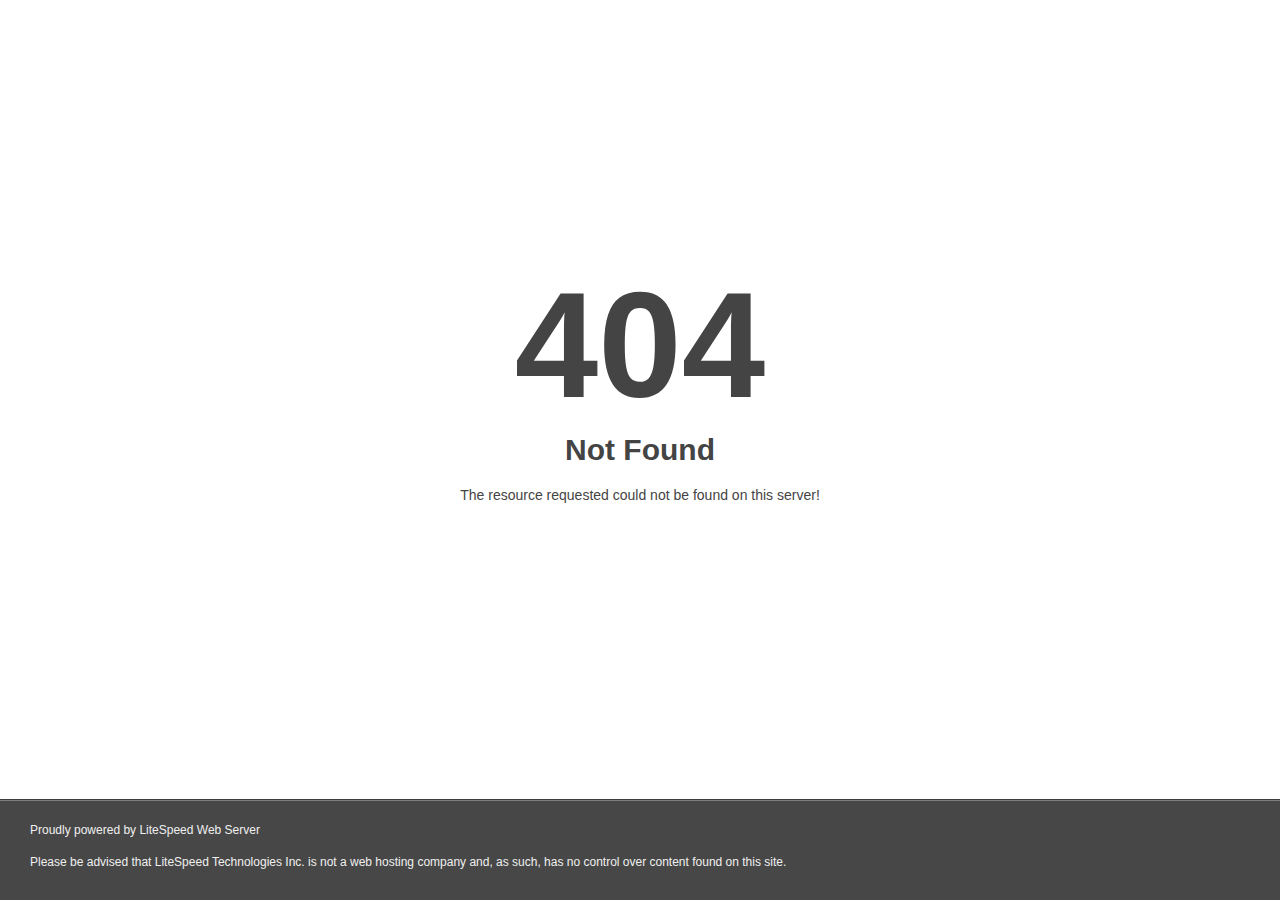
<file: assets/css/path_to_image.html>
<!DOCTYPE html>
<html style="height:100%">
<head>
<meta name="viewport" content="width=device-width, initial-scale=1, shrink-to-fit=no" />
<title> 404 Not Found
</title><style>@media (prefers-color-scheme:dark){body{background-color:#000!important}}</style></head>
<body style="color: #444; margin:0;font: normal 14px/20px Arial, Helvetica, sans-serif; height:100%; background-color: #fff;">
<div style="height:auto; min-height:100%; ">     <div style="text-align: center; width:800px; margin-left: -400px; position:absolute; top: 30%; left:50%;">
        <h1 style="margin:0; font-size:150px; line-height:150px; font-weight:bold;">404</h1>
<h2 style="margin-top:20px;font-size: 30px;">Not Found
</h2>
<p>The resource requested could not be found on this server!</p>
</div></div><div style="color:#f0f0f0; font-size:12px;margin:auto;padding:0px 30px 0px 30px;position:relative;clear:both;height:100px;margin-top:-101px;background-color:#474747;border-top: 1px solid rgba(0,0,0,0.15);box-shadow: 0 1px 0 rgba(255, 255, 255, 0.3) inset;">
<br>Proudly powered by LiteSpeed Web Server<p>Please be advised that LiteSpeed Technologies Inc. is not a web hosting company and, as such, has no control over content found on this site.</p></div></body></html>
</file>
